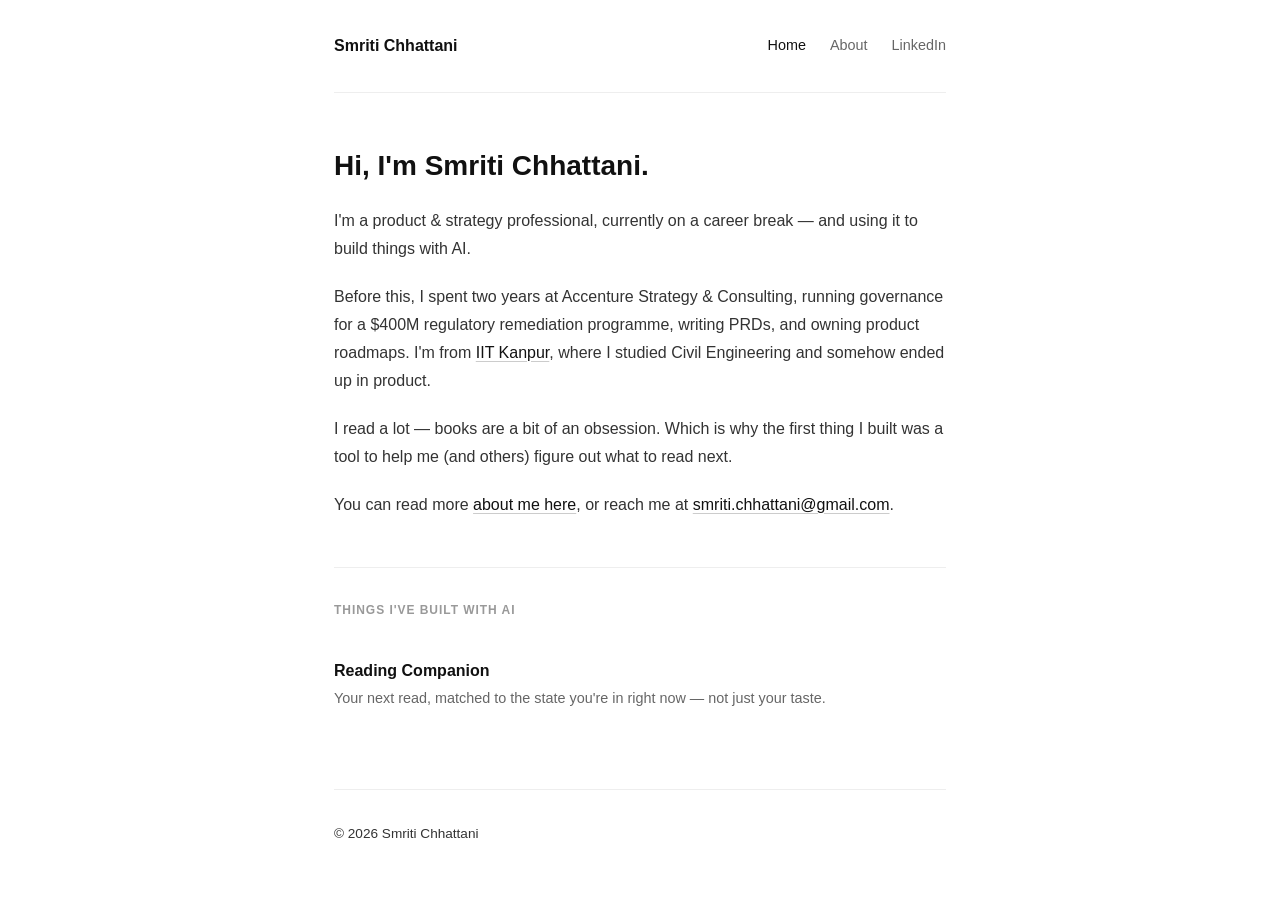
<file: index.html>
<!DOCTYPE html>
<html lang="en">
<head>
  <meta charset="UTF-8" />
  <meta name="viewport" content="width=device-width, initial-scale=1.0" />
  <meta name="description" content="Product & strategy professional building things with AI." />
  <title>Smriti Chhattani</title>
  <link rel="stylesheet" href="style.css" />
</head>
<body>

  <nav>
    <a href="/" class="site-name">Smriti Chhattani</a>
    <div class="nav-links">
      
      <a href="/" class="active">Home</a>
      <a href="about.html">About</a>
      <a href="https://linkedin.com/in/smritichhattani" target="_blank" rel="noopener">LinkedIn</a>
    </div>
  </nav>

  <main>
    <h1>Hi, I'm Smriti Chhattani.</h1>

    <p>
      I'm a product &amp; strategy professional, currently on a career break — and using it to build things with AI.
    </p>

    <p>
      Before this, I spent two years at Accenture Strategy &amp; Consulting, running governance for a $400M regulatory remediation programme, writing PRDs, and owning product roadmaps. I'm from <a href="https://en.wikipedia.org/wiki/IIT_Kanpur" target="_blank" rel="noopener">IIT Kanpur</a>, where I studied Civil Engineering and somehow ended up in product.
    </p>

    <p>
      I read a lot — books are a bit of an obsession. Which is why the first thing I built was a tool to help me (and others) figure out what to read next.
    </p>

    <p>
      You can read more <a href="about.html">about me here</a>, or reach me at <a href="mailto:smriti.chhattani@gmail.com">smriti.chhattani@gmail.com</a>.
    </p>

    <section class="projects">
      <p class="projects-label">Things I've built with AI</p>

      <div class="project">
        <a href="https://reading-companion-seven.vercel.app" target="_blank" rel="noopener">Reading Companion</a>
        <p>Your next read, matched to the state you're in right now — not just your taste.</p>
      </div>
    </section>
  </main>

  <footer>
    <p>&copy; 2026 Smriti Chhattani</p>
  </footer>

</body>
</html>
</file>
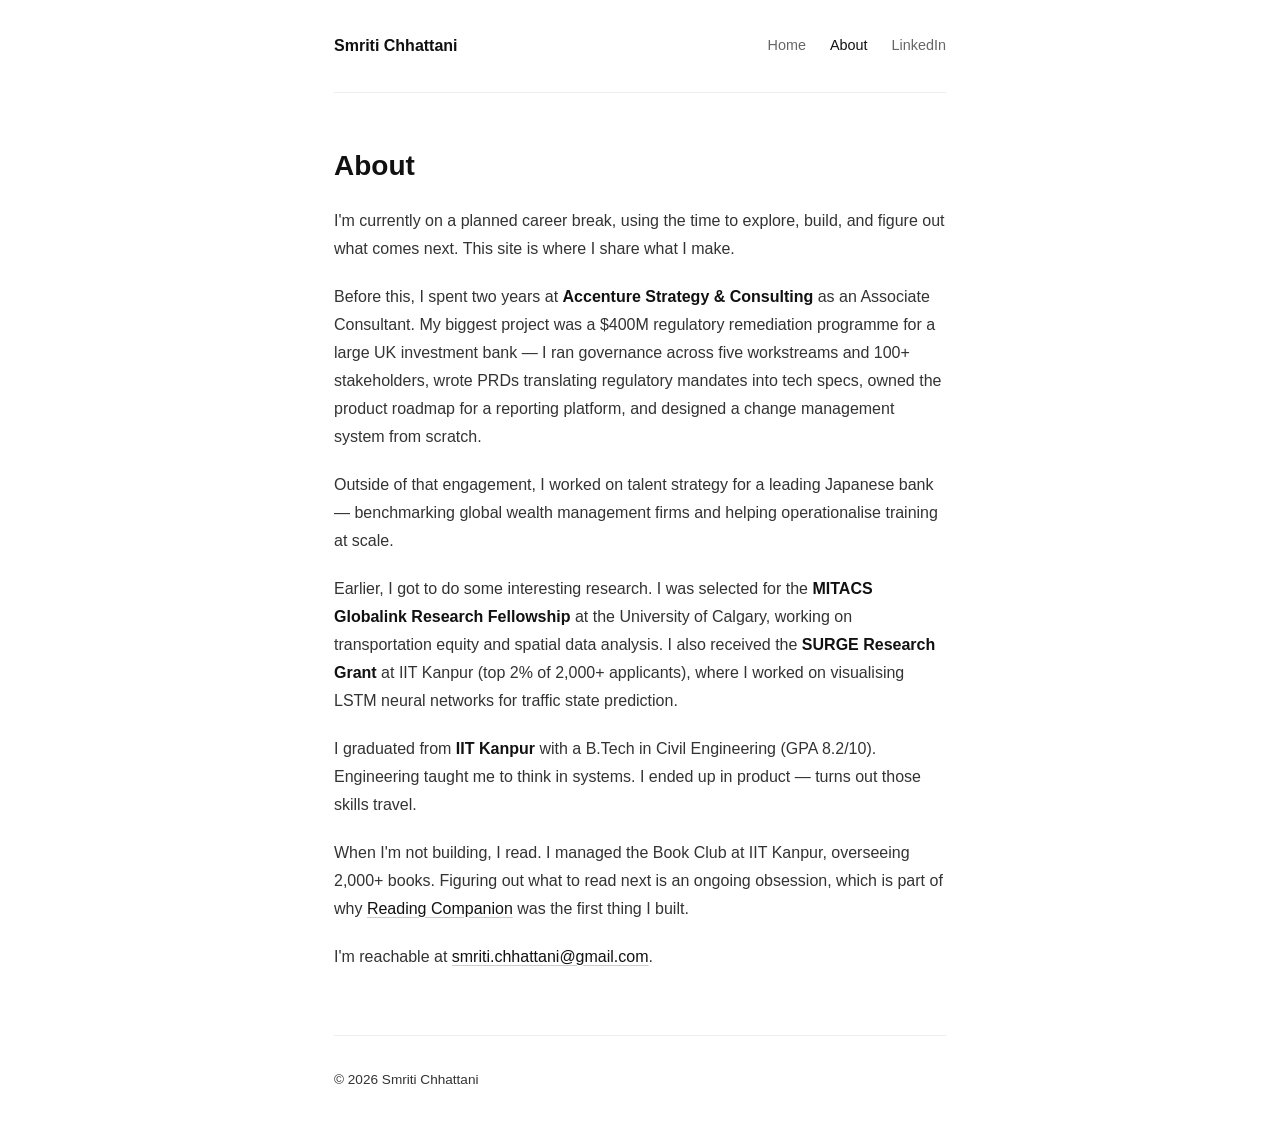
<file: about.html>
<!DOCTYPE html>
<html lang="en">
<head>
  <meta charset="UTF-8" />
  <meta name="viewport" content="width=device-width, initial-scale=1.0" />
  <meta name="description" content="About Smriti Chhattani — product & strategy professional building things with AI." />
  <title>About | Smriti Chhattani</title>
  <link rel="stylesheet" href="style.css" />
</head>
<body>

  <nav>
    <a href="/" class="site-name">Smriti Chhattani</a>
    <div class="nav-links">
      <a href="/">Home</a>
      <a href="about.html" class="active">About</a>
      <a href="https://linkedin.com/in/smritichhattani" target="_blank" rel="noopener">LinkedIn</a>
    </div>
  </nav>

  <main>
    <h1>About</h1>

    <p>
      I'm currently on a planned career break, using the time to explore, build, and figure out what comes next. This site is where I share what I make.
    </p>

    <p>
      Before this, I spent two years at <strong>Accenture Strategy &amp; Consulting</strong> as an Associate Consultant. My biggest project was a $400M regulatory remediation programme for a large UK investment bank — I ran governance across five workstreams and 100+ stakeholders, wrote PRDs translating regulatory mandates into tech specs, owned the product roadmap for a reporting platform, and designed a change management system from scratch.
    </p>

    <p>
      Outside of that engagement, I worked on talent strategy for a leading Japanese bank — benchmarking global wealth management firms and helping operationalise training at scale.
    </p>

    <p>
      Earlier, I got to do some interesting research. I was selected for the <strong>MITACS Globalink Research Fellowship</strong> at the University of Calgary, working on transportation equity and spatial data analysis. I also received the <strong>SURGE Research Grant</strong> at IIT Kanpur (top 2% of 2,000+ applicants), where I worked on visualising LSTM neural networks for traffic state prediction.
    </p>

    <p>
      I graduated from <strong>IIT Kanpur</strong> with a B.Tech in Civil Engineering (GPA 8.2/10). Engineering taught me to think in systems. I ended up in product — turns out those skills travel.
    </p>

    <p>
      When I'm not building, I read. I managed the Book Club at IIT Kanpur, overseeing 2,000+ books. Figuring out what to read next is an ongoing obsession, which is part of why <a href="https://reading-companion-seven.vercel.app" target="_blank" rel="noopener">Reading Companion</a> was the first thing I built.
    </p>

    <p>
      I'm reachable at <a href="mailto:smriti.chhattani@gmail.com">smriti.chhattani@gmail.com</a>.
    </p>
  </main>

  <footer>
    <p>&copy; 2026 Smriti Chhattani</p>
  </footer>

</body>
</html>
</file>
<file: style.css>
* {
  box-sizing: border-box;
  margin: 0;
  padding: 0;
}

html {
  font-family: -apple-system, BlinkMacSystemFont, 'Segoe UI', Helvetica, Arial, sans-serif;
  font-size: 16px;
  color: #222;
  background: #fff;
}

body {
  max-width: 660px;
  margin: 0 auto;
  padding: 0 1.5rem;
  line-height: 1.75;
}

/* Nav */
nav {
  display: flex;
  justify-content: space-between;
  align-items: center;
  padding: 2rem 0;
  border-bottom: 1px solid #eee;
  margin-bottom: 3.5rem;
}

.site-name {
  font-weight: 700;
  font-size: 1rem;
  color: #111;
  text-decoration: none;
}

.nav-links {
  display: flex;
  gap: 1.5rem;
}

.nav-links a {
  font-size: 0.9rem;
  color: #666;
  text-decoration: none;
}

.nav-links a:hover,
.nav-links a.active {
  color: #111;
}

/* Content */
h1 {
  font-size: 1.75rem;
  font-weight: 700;
  line-height: 1.2;
  margin-bottom: 1.5rem;
  color: #111;
}

p {
  color: #333;
  margin-bottom: 1.25rem;
}

a {
  color: #111;
  text-decoration: underline;
  text-decoration-color: #ccc;
  text-underline-offset: 3px;
}

a:hover {
  text-decoration-color: #111;
}

strong {
  color: #111;
  font-weight: 600;
}

/* Projects section */
.projects {
  margin-top: 3rem;
  padding-top: 2rem;
  border-top: 1px solid #eee;
}

.projects-label {
  font-size: 0.75rem;
  font-weight: 600;
  color: #999;
  text-transform: uppercase;
  letter-spacing: 0.08em;
  margin-bottom: 1.25rem;
}

.project {
  padding: 1rem 0;
  border-bottom: 1px solid #f0f0f0;
}

.project:last-child {
  border-bottom: none;
}

.project a {
  font-weight: 600;
  font-size: 1rem;
  display: block;
  margin-bottom: 0.2rem;
  text-decoration: none;
  color: #111;
}

.project a:hover {
  text-decoration: underline;
  text-decoration-color: #111;
}

.project p {
  font-size: 0.9rem;
  color: #666;
  margin: 0;
  line-height: 1.5;
}

/* Footer */
footer {
  border-top: 1px solid #eee;
  padding: 2rem 0;
  margin-top: 4rem;
  font-size: 0.85rem;
  color: #aaa;
}

/* Mobile */
@media (max-width: 480px) {
  nav {
    flex-direction: column;
    align-items: flex-start;
    gap: 1rem;
    margin-bottom: 2.5rem;
  }

  .nav-links {
    gap: 1.25rem;
  }

  h1 {
    font-size: 1.5rem;
  }
}
</file>
